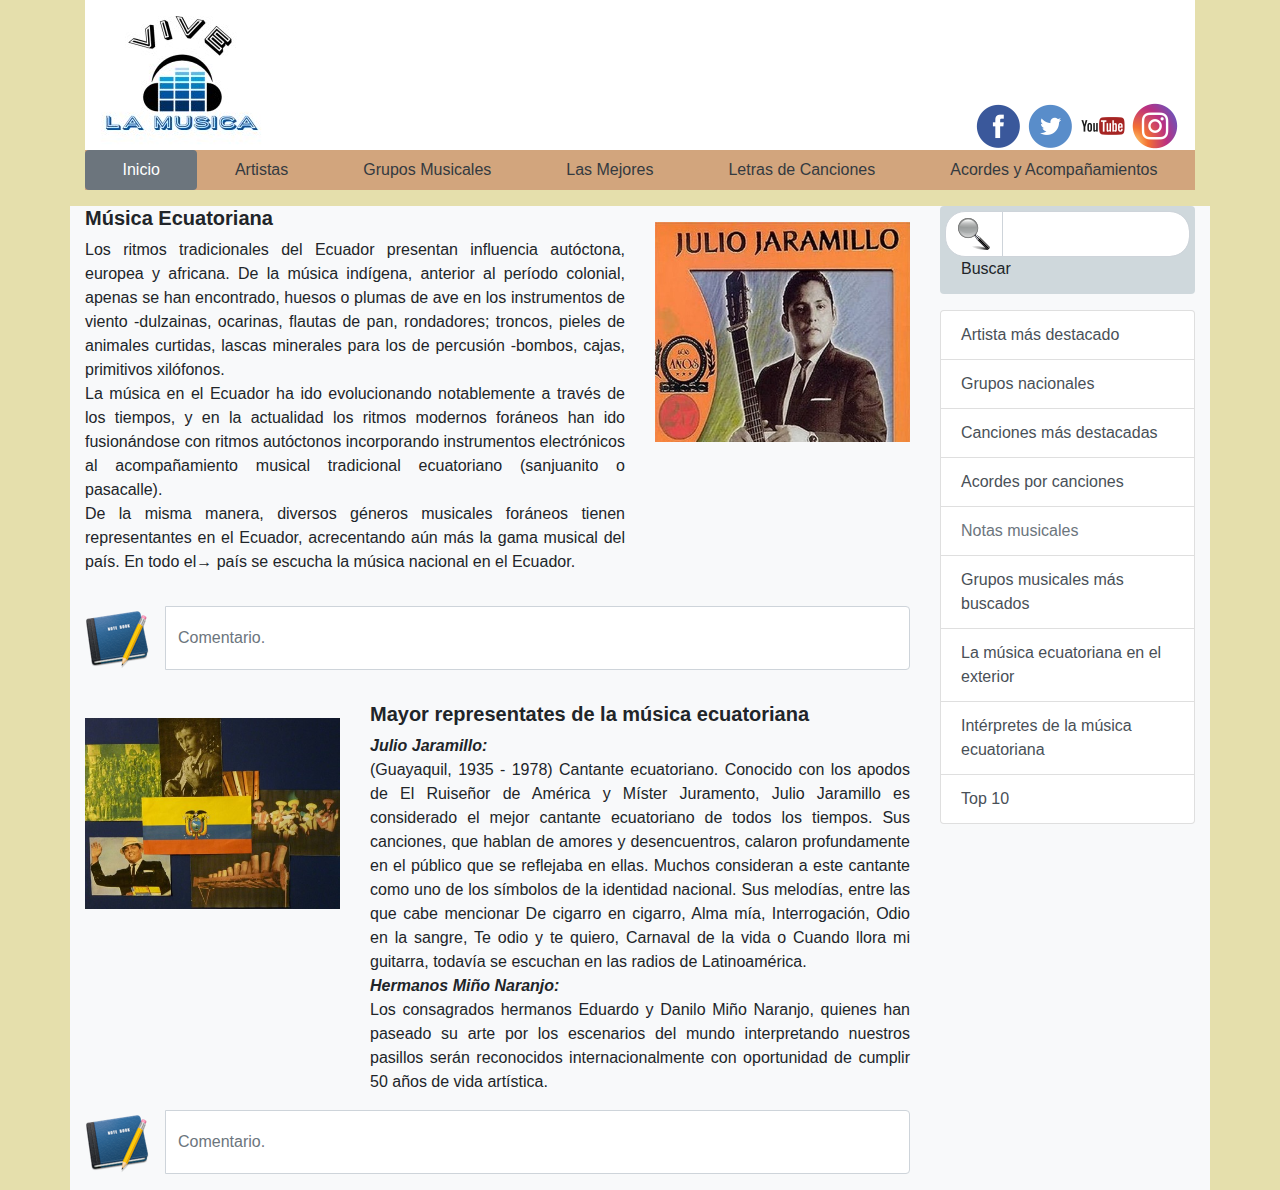
<file: BootstrapBlogMusica/index.html>
<!DOCTYPE html>
<html>
<head>
  <meta charset='utf-8'>
  <meta name='viewport' content='width=device-width initial-scale=1, shrink-to-fit=no'>
  <meta name='mobile-web-app-capable' content='yes'>
  <link rel='stylesheet' href='css/bootstrap.min.css'>
  <link rel='stylesheet' href='css/estilos.css'>

  <script src='js/bootstrap.min.js'></script>
  <title>BLOG DE MUSICA CON BOOTSTRAP</title>
</head>
<body>

  <div class="container">

    <header>
      <div class="row justify-content-between">
        <div class="col-12 col-md-3 col-lg-4 text-lg-left text-md-center text-sm-center text-center"><img src="img/LOGOMUSICA3.jpg" alt="logo" class="img-fluid"></div>
        <div class="col-12 col-md-4 align-self-end text-lg-right mr-3 text-md-center text-sm-center text-center" style="color: #004d40 " id="social">
          <a href="https://www.facebook.com" target="_blank"><img src="img/Facebook.png" alt="Facebook"></a>
          <a href="https://www.twitter.com" target="_blank"><img src="img/Twitter.png" alt="twitter"></a>
          <a href="https://www.youtube.com" target="_blank"><img src="img/Youtube.png" alt="youtube"></a>
          <a href="https://www.instragram.com" target="_blank"><img src="img/Instagram.png" alt="instagram"></a>
        </div>
      </div>
    </header>
  <nav class="nav nav-pills nav-fill ">
      <a class="nav-item nav-link bg-secondary active" href="#">Inicio</a>
      <a class="nav-item nav-link btn-outline-dark" href="#">Artistas</a>
      <a class="nav-item nav-link btn-outline-dark" href="#">Grupos Musicales</a>
      <a class="nav-item nav-link btn-outline-dark" href="#">Las Mejores</a>
      <a class="nav-item nav-link btn-outline-dark" href="#">Letras de Canciones</a>
      <a class="nav-item nav-link btn-outline-dark" href="#">Acordes y Acompañamientos</a>
    </nav>

    <div class="row mt-3 ">
      <div class="col-md-9 col-lg-9 bg-light">
        <div class="row">
          <div class="col-sm-12 col-md-8 order-1">
            <h5><b>Música Ecuatoriana</b></h5>
            <p class="text-justify">
              Los ritmos tradicionales del Ecuador presentan influencia autóctona, europea y africana. De la música indígena, anterior al período colonial, apenas se han encontrado, huesos o plumas de ave en los instrumentos de viento -dulzainas, ocarinas, flautas de pan, rondadores; troncos, pieles de animales curtidas, lascas minerales para los de percusión -bombos, cajas, primitivos xilófonos.
              <br>
              La música en el Ecuador ha ido evolucionando notablemente a través de los tiempos, y en la actualidad los ritmos modernos foráneos han ido fusionándose con ritmos autóctonos incorporando instrumentos electrónicos al acompañamiento musical tradicional ecuatoriano (sanjuanito o pasacalle).
              <br>
              De la misma manera, diversos géneros musicales foráneos tienen representantes en el Ecuador, acrecentando aún más la gama musical del país. En todo el→ país se escucha la música nacional en el Ecuador.
            </p>

          </div>
          <div class="col-sm-12 col-md-4 order-2"><img src="img/post_JulioJ.jpg" alt="Mayor_exponente"></div>
          <div class="col order-3 mt-3">
            <form class="form-group">
              <div class="input-group">
                <div class="input-group-addon mr-3 ">
                  <img src="img/Nota.png" alt="Comentarios">
                </div>
                <input type="text" class="form-control " name="comment" placeholder="Comentario."></div>
            </form>
          </div>
        </div>


        <div class="row mt-3 ">
          <div class="col-sm-12 col-md-8 order-2">
            <h5><b>Mayor representates de la música ecuatoriana</b></h5>
            <p class="text-justify">
              <b><i>Julio Jaramillo:</i></b> <br>
              (Guayaquil, 1935 - 1978) Cantante ecuatoriano. Conocido con los apodos de El Ruiseñor de América y Míster Juramento, Julio Jaramillo es considerado el mejor cantante ecuatoriano de todos los tiempos. Sus canciones, que hablan de amores y desencuentros, calaron profundamente en el público que se reflejaba en ellas. Muchos consideran a este cantante como uno de los símbolos de la identidad nacional. Sus melodías, entre las que cabe mencionar De cigarro en cigarro, Alma mía, Interrogación, Odio en la sangre, Te odio y te quiero, Carnaval de la vida o Cuando llora mi guitarra, todavía se escuchan en las radios de Latinoamérica.
              <br>
              <b><i>Hermanos Miño Naranjo:</i></b> <br>
              Los consagrados hermanos Eduardo y Danilo Miño Naranjo, quienes han paseado su arte por los escenarios del mundo interpretando nuestros pasillos serán reconocidos internacionalmente con oportunidad de cumplir 50 años de vida artística.
              <br>
            </p>
          </div>
          <div class="col-sm-23 col-md-4 order-1"><img class="img-fluid" src="img/post_musicaecu.jpg" alt="Musica_ecuatoriana"></div>
          <div class="col order-3 ">
            <form class="form-group bg-pr">
              <div class="input-group">
                <div class="input-group-addon mr-3">
                <img src="img/Nota.png" alt="Comentarios">
                </div>
                <input type="text" class="form-control" name="comment" placeholder="Comentario."></div>
            </form>
          </div>
        </div>
      </div>

      <!-- buscar -->
      <div class="col-3 bg-light d-none d-sm-none d-md-block">
        <form class="form-group bg-grey rounded">
          <div class="input-group ">
            <div class="input-group-prepend">
              <div class="input-group-text round-5 bg-white"><img src="img/search.png" alt="Buscar"></div>
            </div>
            <input type="text" class="form-control round-5" id="search">
          </div>
          <label for="search" class="ml-3">Buscar</label>
        </form>

        <!-- OPTIONS SEARCH -->
        <div class="list-group ">
          <a href="#" class="list-group-item list-group-item-action ">Artista más destacado</a>
          <a href="#" class="list-group-item list-group-item-action">Grupos nacionales</a>
          <a href="#" class="list-group-item list-group-item-action">Canciones más destacadas</a>
          <a href="#" class="list-group-item list-group-item-action">Acordes por canciones</a>
          <a href="#" class="list-group-item list-group-item-action disabled">Notas musicales</a>
          <a href="#" class="list-group-item list-group-item-action ">Grupos musicales más buscados</a>
          <a href="#" class="list-group-item list-group-item-action">La música ecuatoriana en el exterior</a>
          <a href="#" class="list-group-item list-group-item-action">Intérpretes de la música ecuatoriana</a>
          <a href="#" class="list-group-item list-group-item-action">Top 10</a>

        </div>
      </div>
    </div>

  </div>


  </div>
</body>
</html>
</file>
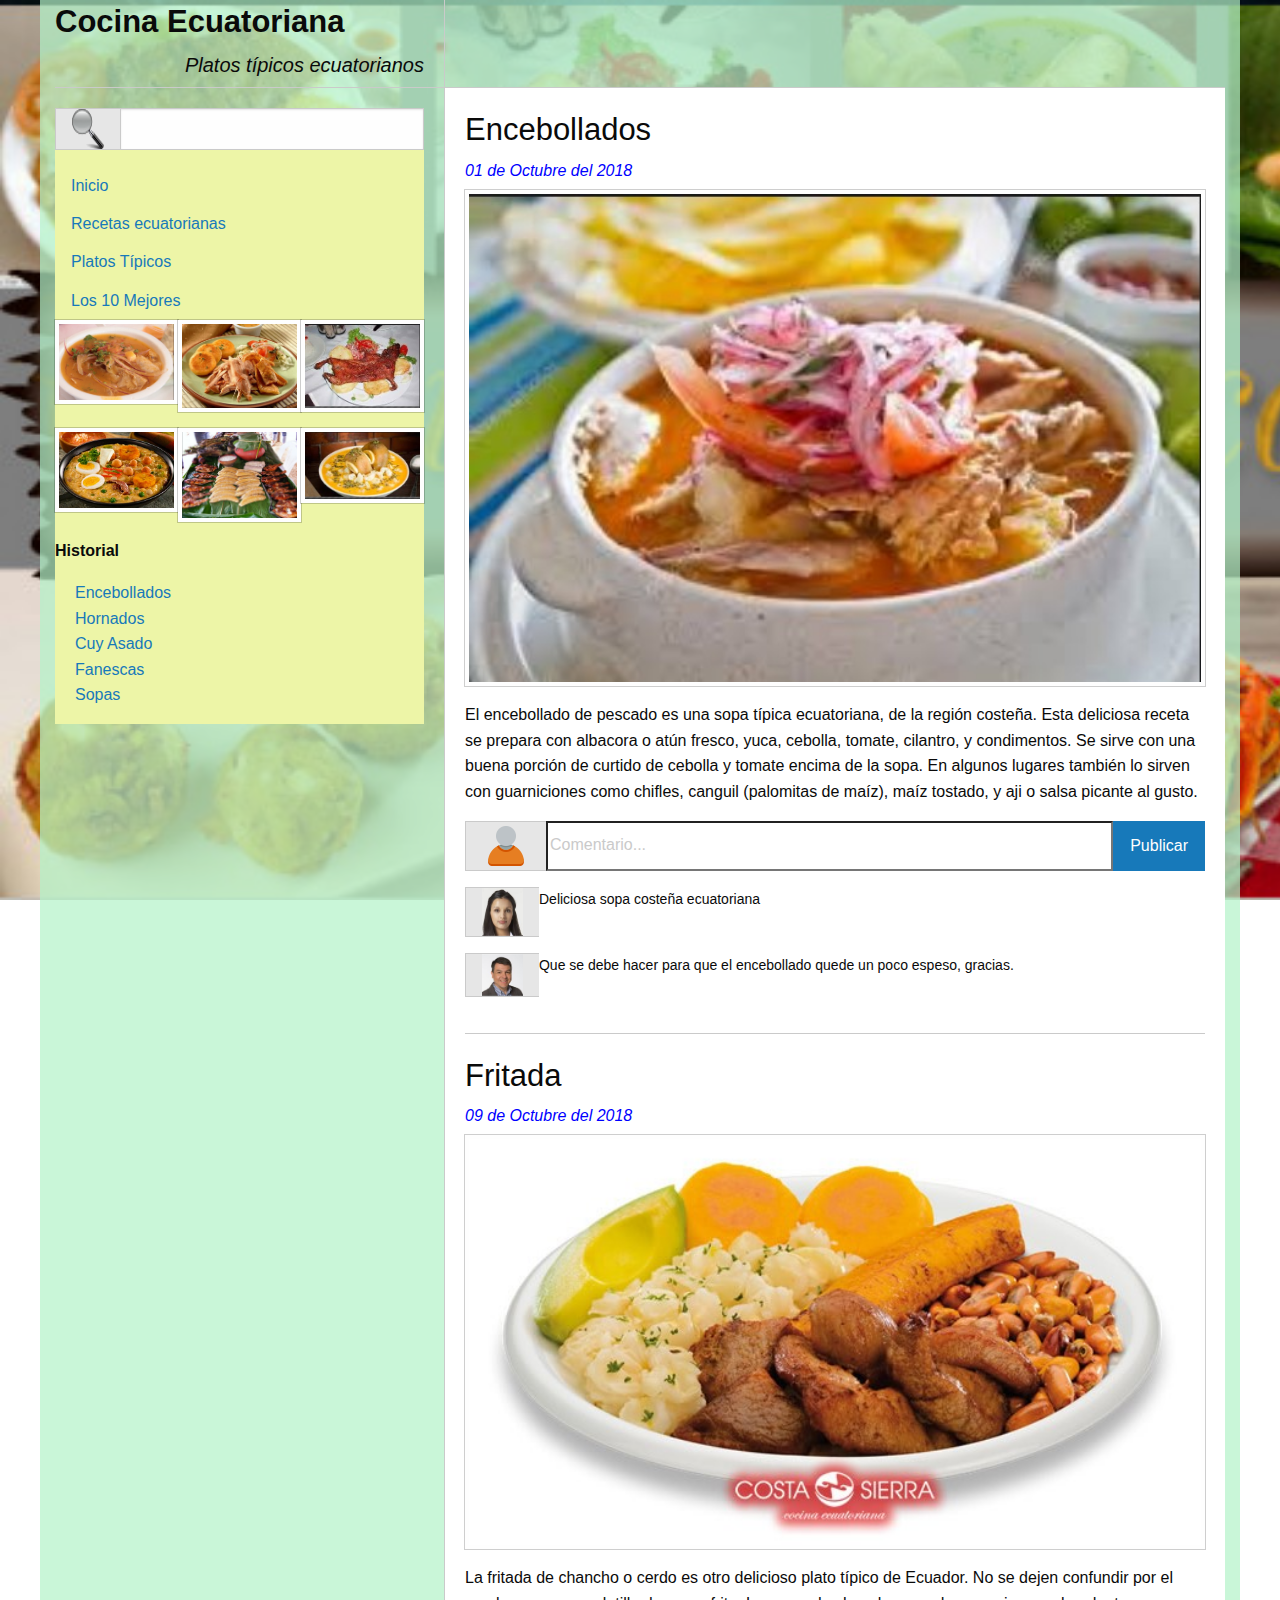
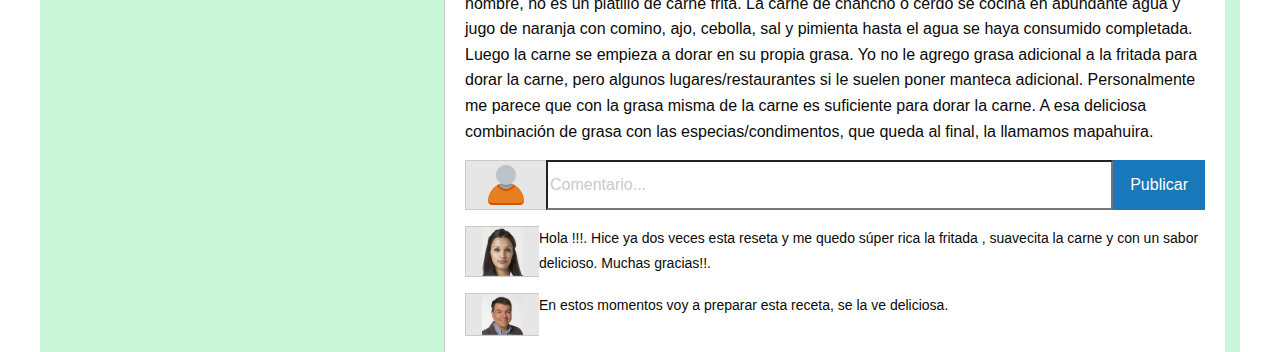
<file: FoundationBlogGastronomia/index.html>
<!DOCTYPE html>
<html>
  <head>
    <meta charset="utf-8">
    <meta http-equiv="x-ua-compatible" content="ie=edge">
    <meta name="viewport" content="width=device-width, initial-scale=1.0">
    <title>BLOG GASTRONOMÍA CON FOUNDATION</title>
    <link rel="stylesheet" href="css/foundation.css">
    <link rel="stylesheet" href="css/app.css">

  </head>
  <body class="body-bgimg">
  <div class="grid-container color1 ">
    <div class="grid-x show-for-medium ">
      <div class="cell small-4 right ">
        <h3><b>Cocina Ecuatoriana</b></h3>
      </div>
    </div>
    <div class="grid-x show-for-medium">
      <div class="cell small-4 text-right right ">
        <h5><i>Platos típicos ecuatorianos</i></h5>
      </div>
    </div>

    <div class="grid-x">
      <div class="cell small-4 show-for-medium right top">
        <div class="cell small-4 color2">
          <div class="input-group ">
            <img src="img/search.png" class="input-group-label" alt="Buscar">
            <input class="input-group-field" type="search">
          </div>
          <ul class="vertical menu">
            <li><a href="#">Inicio</a></li>
            <li><a href="#">Recetas ecuatorianas</a></li>
            <li><a href="#">Platos Típicos</a></li>
            <li><a href="#">Los 10 Mejores</a></li>
          </ul>
        </div>
        <!-- IMAGENES PEQUEÑAS -->
        <div class="cell small-4 show-for-medium color2">
          <div class="grid-x grid-margin-x small-margin-collapse">
            <div class="cell small-4">
              <img src="img/img1.jpg" alt="encebollado" class="size thumbnail">
            </div>
            <div class="cell small-4">
              <img src="img/img2.jpg" alt="hornado" class="size thumbnail">
            </div>
            <div class="cell small-4">
              <img src="img/img3.jpg" alt="cuy" class="size thumbnail">
            </div>
          </div>
          <!-- siguiente fila -->
          <div class="grid-x grid-margin-x small-margin-collapse">
            <div class="cell small-4">
              <img src="img/img4.jpg" alt="fanesca" class="size thumbnail">
            </div>
            <div class="cell small-4">
              <img src="img/img5.jpg" alt="Pescado" class="size thumbnail">
            </div>
            <div class="cell small-4">
              <img src="img/img6.jpg" alt="Caldo de pata" class="size thumbnail">
            </div>
          </div>
          <div class="grid-x grid-margin-x small-margin-collapse">
            <div class="cell small-4">
              <p>
                <b>Historial</b>
                <ul>
                  <li><a href="#">Encebollados</a></li>
                  <li><a href="#">Hornados</a></li>
                  <li><a href="#">Cuy Asado</a></li>
                  <li><a href="#">Fanescas</a></li>
                  <li><a href="#">Sopas</a></li>
                </ul>
              </p>
            </div>
          </div>
        </div>

      </div>
      <!-- parte derecha -->
      <div class="cell large-8 medium-8 small-12 space top color3">
        <div>
          <h3>Encebollados</h3>
          <h6 class="subtitle"> 01 de Octubre del 2018 </h6>
          <div class="text-center">
            <img src="img/ence.jpg" alt="encebollado costeño" width="100%" class="thumbnail">
          </div>
          <p>El encebollado de pescado es una sopa típica ecuatoriana, de la región costeña.
            Esta deliciosa receta se prepara con albacora o atún fresco, yuca, cebolla, tomate, cilantro, y condimentos.
            Se sirve con una buena porción de curtido de cebolla y tomate encima de la sopa.
            En algunos lugares también lo sirven con guarniciones como chifles, canguil (palomitas de maíz), maíz tostado, y aji o salsa picante al gusto.</p>
          <div class="grid-y margin-grid-y small-margin-collapse">
            <div class="input-group">
              <img src="img/usuario.png" class="input-group-label" alt="Foto">
              <input class="input-group-field" type="textarea" placeholder="Comentario...">
              <div class="input-group-button">
                <button type="button" class="button">Publicar </button>
              </div>
            </div>
            <div class="input-group">
              <img src="img/v1.jpg" class="input-group-label" alt="U1" ></i>
              <label >Deliciosa sopa costeña ecuatoriana</label>
            </div>
            <div class="input-group">
              <img src="img/v2.jpg" class="input-group-label" alt="U2" ></i>
              <label>Que se debe hacer para que el encebollado quede un poco espeso, gracias.</label>
            </div>
          </div>
        </div>
        <hr>

        <div>
          <h3>Fritada</h3>
          <h6 class="subtitle">09 de Octubre del 2018</h6>
          <div class="text-center">
            <img src="img/ence2.jpg" alt="fritada" width="100%" class="thumbnail">
          </div>
          <p>La fritada de chancho o cerdo es otro delicioso plato típico de Ecuador.
            No se dejen confundir por el nombre, no es un platillo de carne frita.
            La carne de chancho o cerdo se cocina en abundante agua y jugo de naranja con comino, ajo, cebolla, sal y
            pimienta hasta el agua se haya consumido completada.
            Luego la carne se empieza a dorar en su propia grasa.
            Yo no le agrego grasa adicional a la fritada para dorar la carne, pero algunos lugares/restaurantes si le suelen
            poner manteca adicional. Personalmente me parece que con la grasa misma de la carne es suficiente para dorar la carne.
            A esa deliciosa combinación de grasa con las especias/condimentos, que queda al final, la llamamos mapahuira.</p>

          <div class="grid-y margin-grid-y small-margin-collapse">
            <div class="input-group">
                <img src="img/usuario.png" class="input-group-label" alt="Foto">
              <input class="input-group-field" type="textarea" placeholder="Comentario...">
              <div class="input-group-button">
                <button type="button" class="button">Publicar </button>
              </div>
            </div>
            <div class="input-group">
              <img src="img/v1.jpg" class="input-group-label" alt="U3"></i>
              <label>Hola !!!. Hice ya dos veces esta reseta y me quedo súper rica la fritada , suavecita la carne y con un sabor delicioso. Muchas gracias!!.</label>
            </div>
            <div class="input-group">
              <img src="img/v2.jpg" class="input-group-label" alt="U4"></i>
              <label>En estos momentos voy a preparar esta receta, se la ve deliciosa.</label>
            </div>

          </div>
        </div>
      </div>
    </div>
  </div>

  <script src="js/vendor/jquery.js"></script>
  <script src="js/vendor/what-input.js"></script>
  <script src="js/vendor/foundation.js"></script>
  <script src="js/app.js"></script>
</body>

</html>
</file>
<file: BootstrapBlogMusica/css/estilos.css>
body{
  background-color: rgb(229,223,172) ;
  margin: 0px;
  padding:0px;
}
header{
  background-color: white;
}
a>i{
  color:black;
}
nav{
  background-color: rgb(210,165,125)  ;
}
img[src^="img/post_"]{
  width: 100%;
  margin-top: 1em;
}

.bg-grey{
  padding: 5px;
  background-color: #cfd8dc ;
}

.round-5{
  border-radius: 20px 20px;
}

@media (max-width:768px) {

  header>div>div{
      font-size: 0.75em;
  }

}

@media (max-width:992px) {

  header>div>div{
      font-size: 0.75em;
  }

}
</file>
<file: FoundationBlogGastronomia/css/app.css>
.grid-container {
  width: 800px:
}

.size {
  width: 100%;
}

.space {
  padding: 0 20px 0 20px;
}

.border {
  border-radius: 10px;
}

li {
  list-style: none;
}

.left {
  border-left: 1px solid #CACACA;
  padding-left: 20px;
}

.right {
  border-right: 1px solid #CACACA;
  padding-right: 20px;
}

.top {
  border-top: 1px solid #CACACA;
  padding-top: 20px;
}

.bottom {
  border-bottom: : 1px solid #CACACA;
  padding-bottom: : 20px;
}

.subtitle {
  font-style: oblique;
  color: blue;
}

.color1 {
  background-color: rgba(179, 242, 200, 0.71);
}

.color2 {
  background-color:rgba(237, 245, 167);
}

.color3 {
  background-color:white;
}

body {
  background-color: rgba(255, 255, 255, 0);
  background-image: url("../img/fondo1.jpg");
  background-size: cover;
  background-repeat: no-repeat;
  background-attachment: fixed;
}

img[src^="img/v"] {
  width: 10%;
  height: 20%;
}
</file>
